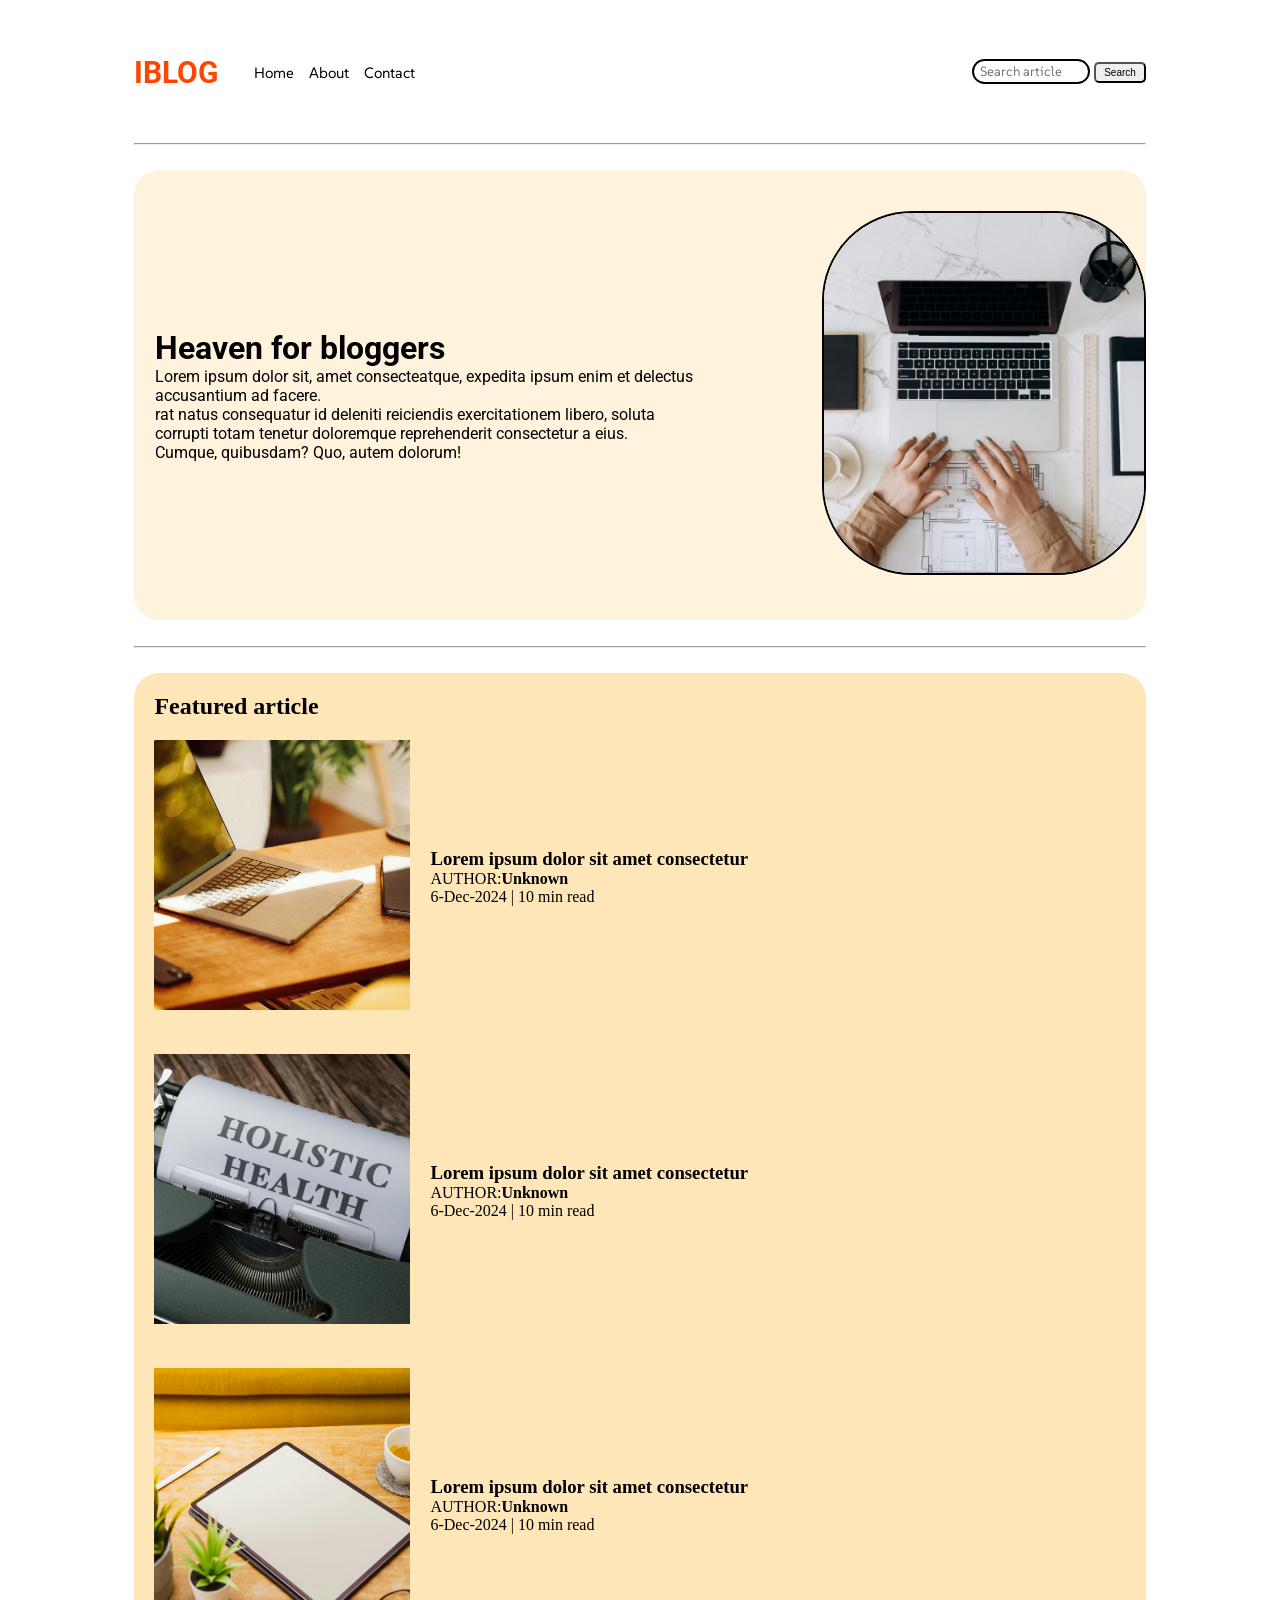
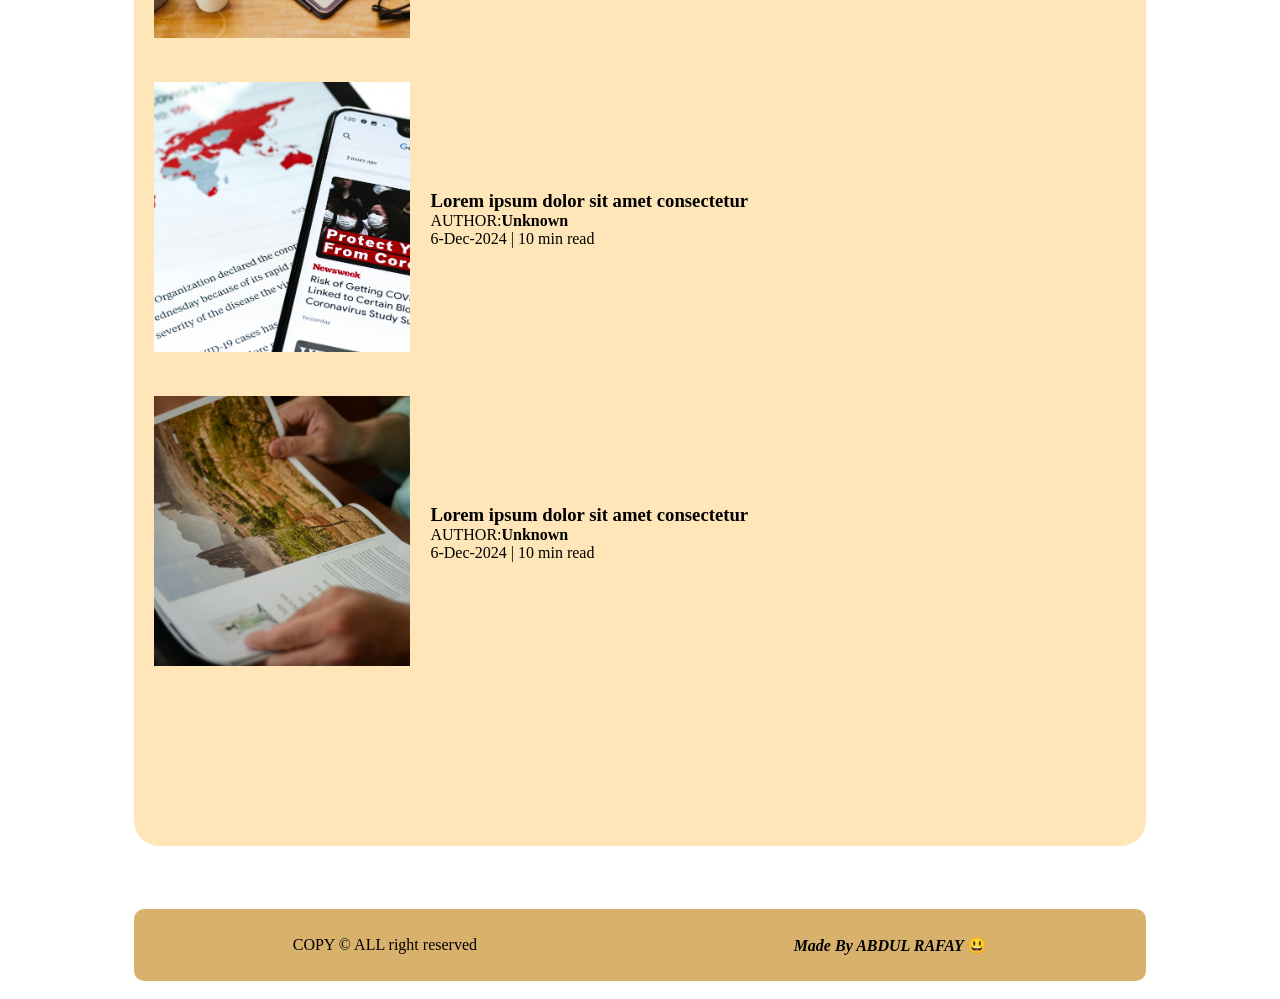
<file: html/index.html>
<!DOCTYPE html>
<html lang="en">
  <head>
    <meta charset="UTF-8" />
    <meta name="viewport" content="width=device-width, initial-scale=1.0" />
    <title>IBLOG.COM</title>
    <link rel="stylesheet" href="/css/style.css" />
    <link rel="stylesheet" href="/css/media.css" />
  </head>
  <body>
    <nav class="navigation max-width1 m-auto">
      <div class="left">
        <span>IBLOG</span>
        <ul>
          <li><a href="/html/index.html">Home</a></li>
          <li><a href="">About</a></li>
          <li><a href="/html/contact.html">Contact</a></li>
        </ul>
      </div>
      <div class="right">
        <form action="/html/search.html" method="get">
          <input
            class="input"
            type="text"
            placeholder="Search article"
            name="query"
          />
          <button class="btn">Search</button>
        </form>
      </div>
    </nav>
    <div class="seprt max-width1 m-auto">
      <hr />
    </div>
    <div class="content max-width1 m-auto">
      <div class="contentleft">
        <h1>Heaven for bloggers</h1>
        <p>
          Lorem ipsum dolor sit, amet consecteatque, expedita ipsum enim et
          delectus accusantium ad facere.
        </p>
        <p>
          rat natus consequatur id deleniti reiciendis exercitationem libero,
          soluta corrupti totam tenetur doloremque reprehenderit consectetur a
          eius. Cumque, quibusdam? Quo, autem dolorum!
        </p>
      </div>
      <div class="contentright">
        <img src="/img/pexels-mikhail-nilov-6894103.jpg" alt="" />
      </div>
    </div>
    <div class="seprt max-width1 m-auto">
      <hr />
    </div>
    <div class="articles max-width1 m-auto">
      <h2>Featured article</h2>
      <div class="article">
        <div class="art-left">
          <img src="/img/pexels-jakubzerdzicki-27487600.jpg" alt="" />
        </div>
        <div class="art-right">
          <a href="/html/blogspot.html"
            ><h3>Lorem ipsum dolor sit amet consectetur</h3></a
          >
          <p>AUTHOR:<b>Unknown</b></p>
          <p>6-Dec-2024 | 10 min read</p>
        </div>
      </div>
      <div class="article">
        <div class="art-left">
          <img src="/img/pexels-markus-winkler-1430818-18548431.jpg" alt="" />
        </div>
        <div class="art-right">
          <a href="/html/blogspot.html"
            ><h3>Lorem ipsum dolor sit amet consectetur</h3></a
          >
          <p>AUTHOR:<b>Unknown</b></p>
          <p>6-Dec-2024 | 10 min read</p>
        </div>
      </div>
      <div class="article">
        <div class="art-left">
          <img src="/img/pexels-jakubzerdzicki-26891689.jpg" alt="" />
        </div>
        <div class="art-right">
          <a href="/html/blogspot.html"
            ><h3>Lorem ipsum dolor sit amet consectetur</h3></a
          >
          <p>AUTHOR:<b>Unknown</b></p>
          <p>6-Dec-2024 | 10 min read</p>
        </div>
      </div>
      <div class="article">
        <div class="art-left">
          <img src="/img/pexels-obi-onyeador-1787470-13035736.jpg" alt="" />
        </div>
        <div class="art-right">
          <a href="/html/blogspot.html"
            ><h3>Lorem ipsum dolor sit amet consectetur</h3></a
          >
          <p>AUTHOR:<b>Unknown</b></p>
          <p>6-Dec-2024 | 10 min read</p>
        </div>
      </div>
      <div class="article">
        <div class="art-left">
          <img src="/img/pexels-ekrulila-2333332.jpg" alt="" />
        </div>
        <div class="art-right">
          <a href="/html/blogspot.html"
            ><h3>Lorem ipsum dolor sit amet consectetur</h3></a
          >
          <p>AUTHOR:<b>Unknown</b></p>
          <p>6-Dec-2024 | 10 min read</p>
        </div>
      </div>
    </div>
    <footer class="footer max-width1 m-auto">
      COPY &copy; ALL right reserved
      <span>
        <b><i>Made By ABDUL RAFAY </i></b> &#128515;</span
      >
    </footer>
  </body>
</html>
</file>
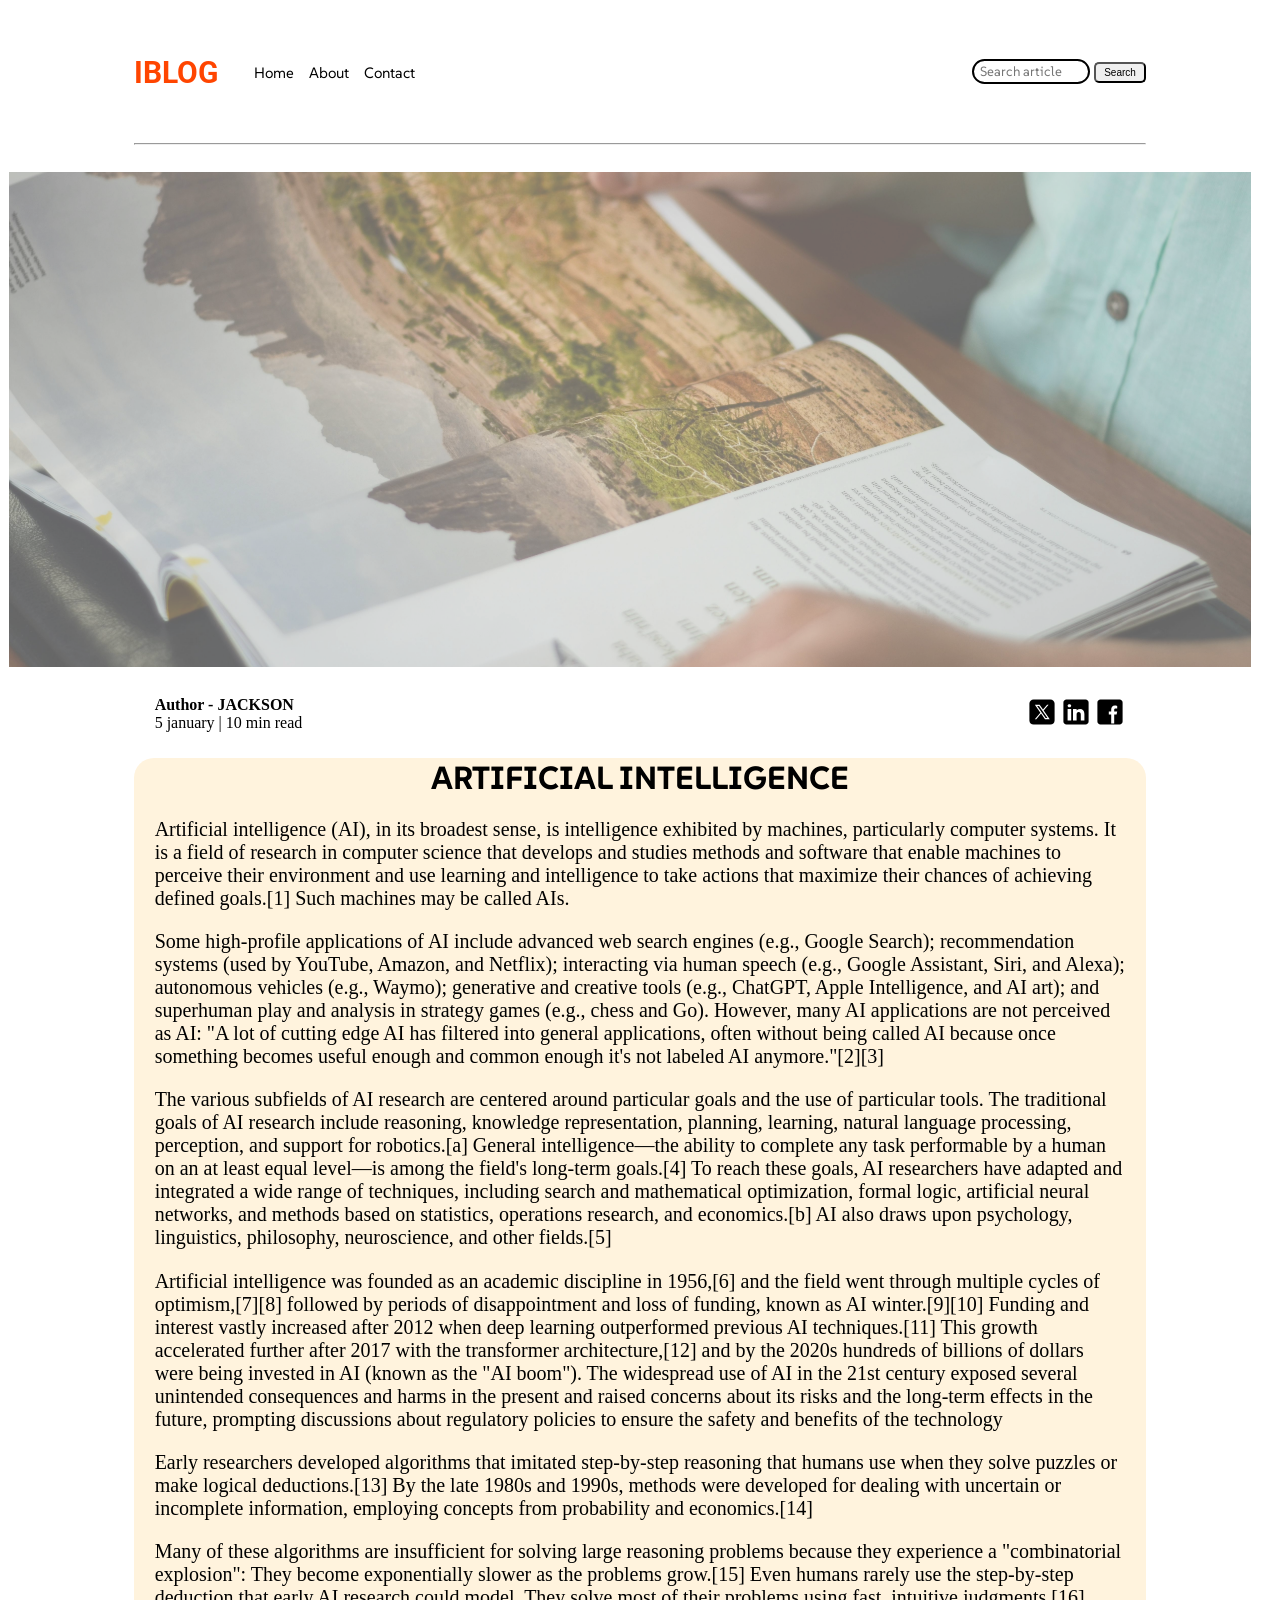
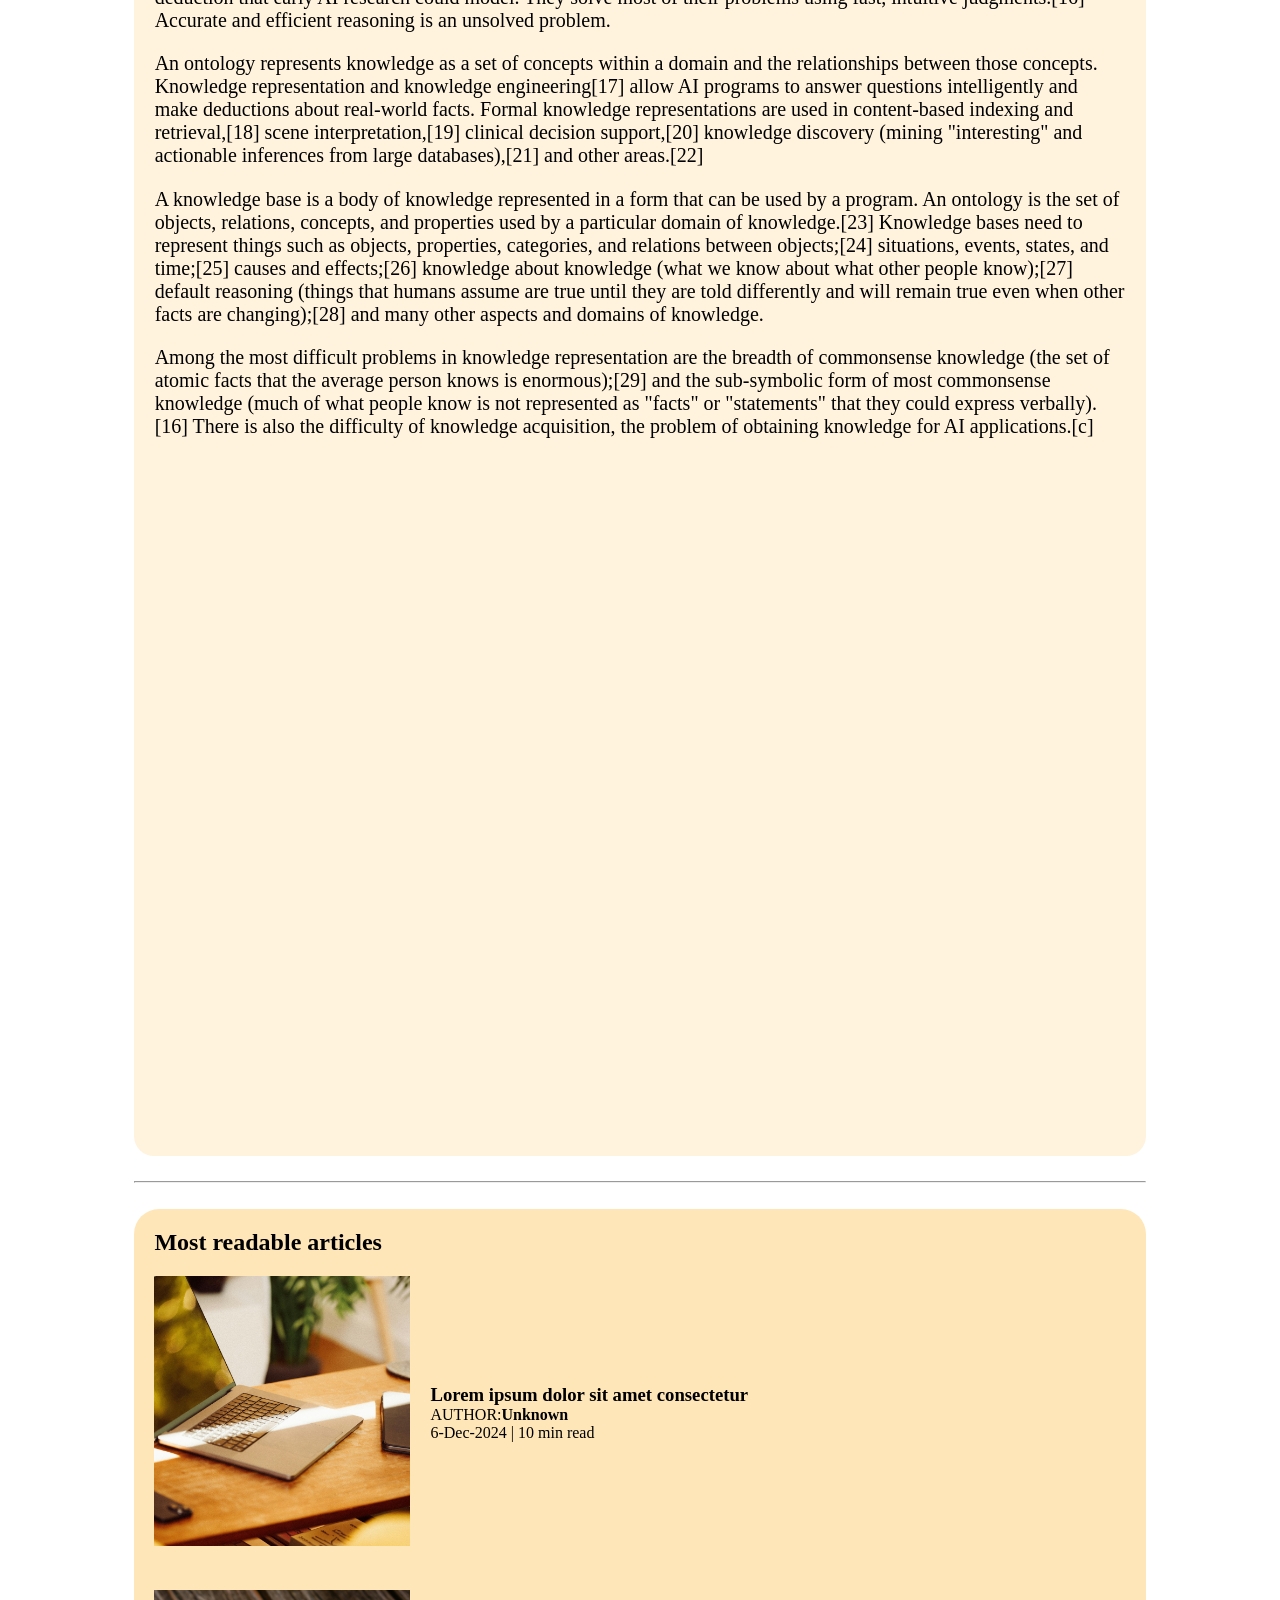
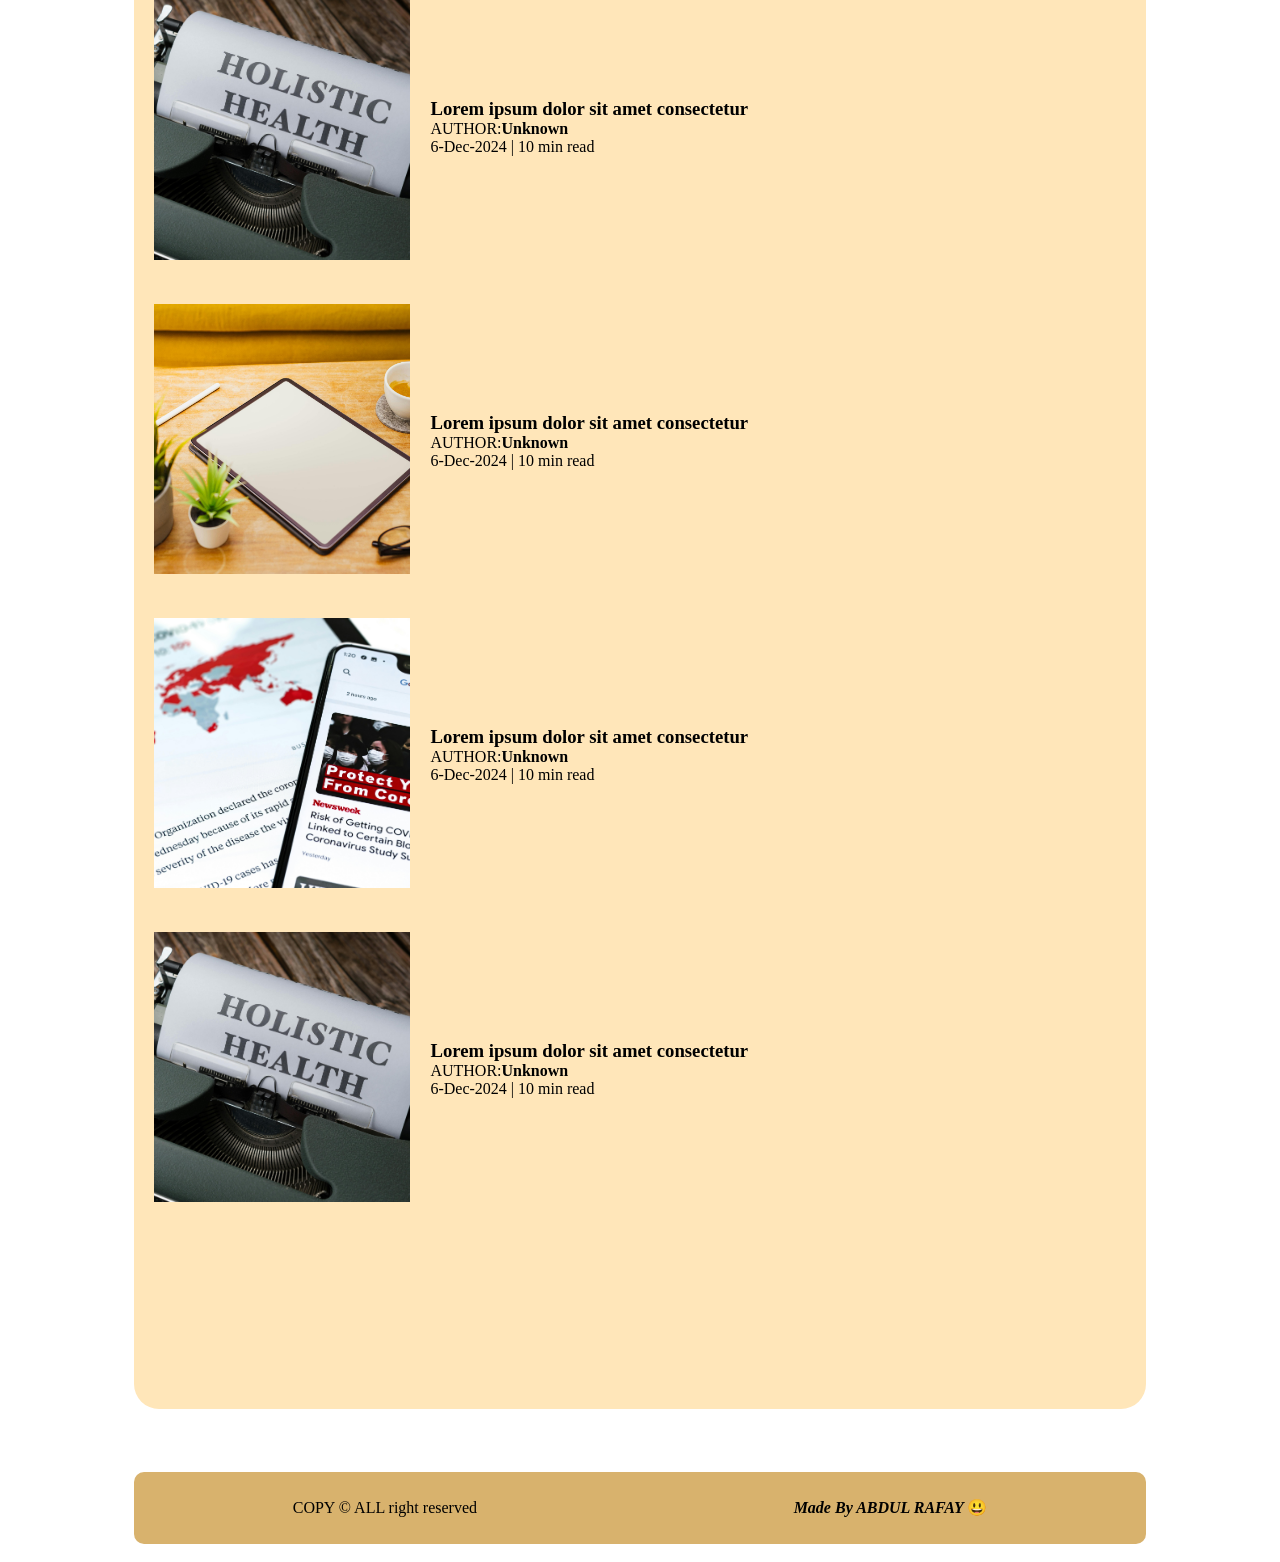
<file: html/blogspot.html>
<!DOCTYPE html>
<html lang="en">
  <head>
    <meta charset="UTF-8" />
    <meta name="viewport" content="width=device-width, initial-scale=1.0" />
    <title>Document</title>
    <link rel="stylesheet" href="/css/style.css" />
    <link rel="stylesheet" href="/css/blogpost.css" />
    <link rel="stylesheet" href="/css/media.css" />
  </head>
  <body>
    <nav class="navigation max-width1 m-auto">
      <div class="left">
        <span>IBLOG</span>
        <ul>
          <li><a href="/html/index.html">Home</a></li>
          <li><a href="">About</a></li>
          <li><a href="/html/contact.html">Contact</a></li>
        </ul>
      </div>
      <div class="right">
        <form action="/html/search.html" method="get">
          <input
            class="input"
            type="text"
            placeholder="Search article"
            name="query"
          />
          <button class="btn">Search</button>
        </form>
      </div>
    </nav>
    <div class="seprt max-width1 m-auto">
      <hr />
    </div>

    <div class="postimg">
      <img src="/img/pexels-ekrulila-2333332.jpg" alt="" />
    </div>

    <div class="info max-width1 m-auto">
      <div class="infoleft">
        <b>Author - JACKSON</b>
        <div>5 january | 10 min read</div>
      </div>
      <div class="inforight">
        <svg
          xmlns="http://www.w3.org/2000/svg"
          x="0px"
          y="0px"
          width="30"
          height="30"
          viewBox="0 0 50 50"
        >
          <path
            d="M 11 4 C 7.134 4 4 7.134 4 11 L 4 39 C 4 42.866 7.134 46 11 46 L 39 46 C 42.866 46 46 42.866 46 39 L 46 11 C 46 7.134 42.866 4 39 4 L 11 4 z M 13.085938 13 L 21.023438 13 L 26.660156 21.009766 L 33.5 13 L 36 13 L 27.789062 22.613281 L 37.914062 37 L 29.978516 37 L 23.4375 27.707031 L 15.5 37 L 13 37 L 22.308594 26.103516 L 13.085938 13 z M 16.914062 15 L 31.021484 35 L 34.085938 35 L 19.978516 15 L 16.914062 15 z"
          ></path>
        </svg>

        <svg
          xmlns="http://www.w3.org/2000/svg"
          x="0px"
          y="0px"
          width="30"
          height="30"
          viewBox="0 0 50 50"
        >
          <path
            d="M41,4H9C6.24,4,4,6.24,4,9v32c0,2.76,2.24,5,5,5h32c2.76,0,5-2.24,5-5V9C46,6.24,43.76,4,41,4z M17,20v19h-6V20H17z M11,14.47c0-1.4,1.2-2.47,3-2.47s2.93,1.07,3,2.47c0,1.4-1.12,2.53-3,2.53C12.2,17,11,15.87,11,14.47z M39,39h-6c0,0,0-9.26,0-10 c0-2-1-4-3.5-4.04h-0.08C27,24.96,26,27.02,26,29c0,0.91,0,10,0,10h-6V20h6v2.56c0,0,1.93-2.56,5.81-2.56 c3.97,0,7.19,2.73,7.19,8.26V39z"
          ></path>
        </svg>

        <svg
          xmlns="http://www.w3.org/2000/svg"
          x="0px"
          y="0px"
          width="30"
          height="30"
          viewBox="0 0 50 50"
        >
          <path
            d="M41,4H9C6.24,4,4,6.24,4,9v32c0,2.76,2.24,5,5,5h32c2.76,0,5-2.24,5-5V9C46,6.24,43.76,4,41,4z M37,19h-2c-2.14,0-3,0.5-3,2 v3h5l-1,5h-4v15h-5V29h-4v-5h4v-3c0-4,2-7,6-7c2.9,0,4,1,4,1V19z"
          ></path>
        </svg>
      </div>
    </div>

    <div class="postcontent max-width1 m-auto">
      <h1>ARTIFICIAL INTELLIGENCE</h1>
      <p>
        Artificial intelligence (AI), in its broadest sense, is intelligence
        exhibited by machines, particularly computer systems. It is a field of
        research in computer science that develops and studies methods and
        software that enable machines to perceive their environment and use
        learning and intelligence to take actions that maximize their chances of
        achieving defined goals.[1] Such machines may be called AIs.
      </p>
      <p>
        Some high-profile applications of AI include advanced web search engines
        (e.g., Google Search); recommendation systems (used by YouTube, Amazon,
        and Netflix); interacting via human speech (e.g., Google Assistant,
        Siri, and Alexa); autonomous vehicles (e.g., Waymo); generative and
        creative tools (e.g., ChatGPT, Apple Intelligence, and AI art); and
        superhuman play and analysis in strategy games (e.g., chess and Go).
        However, many AI applications are not perceived as AI: "A lot of cutting
        edge AI has filtered into general applications, often without being
        called AI because once something becomes useful enough and common enough
        it's not labeled AI anymore."[2][3]
      </p>
      <p>
        The various subfields of AI research are centered around particular
        goals and the use of particular tools. The traditional goals of AI
        research include reasoning, knowledge representation, planning,
        learning, natural language processing, perception, and support for
        robotics.[a] General intelligence—the ability to complete any task
        performable by a human on an at least equal level—is among the field's
        long-term goals.[4] To reach these goals, AI researchers have adapted
        and integrated a wide range of techniques, including search and
        mathematical optimization, formal logic, artificial neural networks, and
        methods based on statistics, operations research, and economics.[b] AI
        also draws upon psychology, linguistics, philosophy, neuroscience, and
        other fields.[5]
      </p>

      <p>
        Artificial intelligence was founded as an academic discipline in
        1956,[6] and the field went through multiple cycles of optimism,[7][8]
        followed by periods of disappointment and loss of funding, known as AI
        winter.[9][10] Funding and interest vastly increased after 2012 when
        deep learning outperformed previous AI techniques.[11] This growth
        accelerated further after 2017 with the transformer architecture,[12]
        and by the 2020s hundreds of billions of dollars were being invested in
        AI (known as the "AI boom"). The widespread use of AI in the 21st
        century exposed several unintended consequences and harms in the present
        and raised concerns about its risks and the long-term effects in the
        future, prompting discussions about regulatory policies to ensure the
        safety and benefits of the technology
      </p>
      <p>
        Early researchers developed algorithms that imitated step-by-step
        reasoning that humans use when they solve puzzles or make logical
        deductions.[13] By the late 1980s and 1990s, methods were developed for
        dealing with uncertain or incomplete information, employing concepts
        from probability and economics.[14]
      </p>

      <p>
        Many of these algorithms are insufficient for solving large reasoning
        problems because they experience a "combinatorial explosion": They
        become exponentially slower as the problems grow.[15] Even humans rarely
        use the step-by-step deduction that early AI research could model. They
        solve most of their problems using fast, intuitive judgments.[16]
        Accurate and efficient reasoning is an unsolved problem.
      </p>

      <p>
        An ontology represents knowledge as a set of concepts within a domain
        and the relationships between those concepts. Knowledge representation
        and knowledge engineering[17] allow AI programs to answer questions
        intelligently and make deductions about real-world facts. Formal
        knowledge representations are used in content-based indexing and
        retrieval,[18] scene interpretation,[19] clinical decision support,[20]
        knowledge discovery (mining "interesting" and actionable inferences from
        large databases),[21] and other areas.[22]
      </p>

      <p>
        A knowledge base is a body of knowledge represented in a form that can
        be used by a program. An ontology is the set of objects, relations,
        concepts, and properties used by a particular domain of knowledge.[23]
        Knowledge bases need to represent things such as objects, properties,
        categories, and relations between objects;[24] situations, events,
        states, and time;[25] causes and effects;[26] knowledge about knowledge
        (what we know about what other people know);[27] default reasoning
        (things that humans assume are true until they are told differently and
        will remain true even when other facts are changing);[28] and many other
        aspects and domains of knowledge.
      </p>

      <p>
        Among the most difficult problems in knowledge representation are the
        breadth of commonsense knowledge (the set of atomic facts that the
        average person knows is enormous);[29] and the sub-symbolic form of most
        commonsense knowledge (much of what people know is not represented as
        "facts" or "statements" that they could express verbally).[16] There is
        also the difficulty of knowledge acquisition, the problem of obtaining
        knowledge for AI applications.[c]
      </p>
    </div>
    <div class="seprt max-width1 m-auto">
      <hr />
    </div>
    <div class="articles max-width1 m-auto">
      <h2>Most readable articles</h2>
      <div class="article">
        <div class="art-left">
          <img src="/img/pexels-jakubzerdzicki-27487600.jpg" alt="" />
        </div>
        <div class="art-right">
          <a href="/html/blogspot.html"
            ><h3>Lorem ipsum dolor sit amet consectetur</h3></a
          >
          <p>AUTHOR:<b>Unknown</b></p>
          <p>6-Dec-2024 | 10 min read</p>
        </div>
      </div>
      <div class="article">
        <div class="art-left">
          <img src="/img/pexels-markus-winkler-1430818-18548431.jpg" alt="" />
        </div>
        <div class="art-right">
          <a href="/html/blogspot.html"
            ><h3>Lorem ipsum dolor sit amet consectetur</h3></a
          >
          <p>AUTHOR:<b>Unknown</b></p>
          <p>6-Dec-2024 | 10 min read</p>
        </div>
      </div>
      <div class="article">
        <div class="art-left">
          <img src="/img/pexels-jakubzerdzicki-26891689.jpg" alt="" />
        </div>
        <div class="art-right">
          <a href="/html/blogspot.html"
            ><h3>Lorem ipsum dolor sit amet consectetur</h3></a
          >
          <p>AUTHOR:<b>Unknown</b></p>
          <p>6-Dec-2024 | 10 min read</p>
        </div>
      </div>
      <div class="article">
        <div class="art-left">
          <img src="/img/pexels-obi-onyeador-1787470-13035736.jpg" alt="" />
        </div>
        <div class="art-right">
          <a href="/html/blogspot.html"
            ><h3>Lorem ipsum dolor sit amet consectetur</h3></a
          >
          <p>AUTHOR:<b>Unknown</b></p>
          <p>6-Dec-2024 | 10 min read</p>
        </div>
      </div>
      <div class="article">
        <div class="art-left">
          <img src="/img/pexels-markus-winkler-1430818-18548431.jpg" alt="" />
        </div>
        <div class="art-right">
          <a href="/html/blogspot.html"
            ><h3>Lorem ipsum dolor sit amet consectetur</h3></a
          >
          <p>AUTHOR:<b>Unknown</b></p>
          <p>6-Dec-2024 | 10 min read</p>
        </div>
      </div>
    </div>
    <footer class="footer max-width1 m-auto">
      COPY &copy; ALL right reserved
      <span>
        <b><i>Made By ABDUL RAFAY </i></b> &#128515;</span
      >
    </footer>
  </body>
</html>
</file>
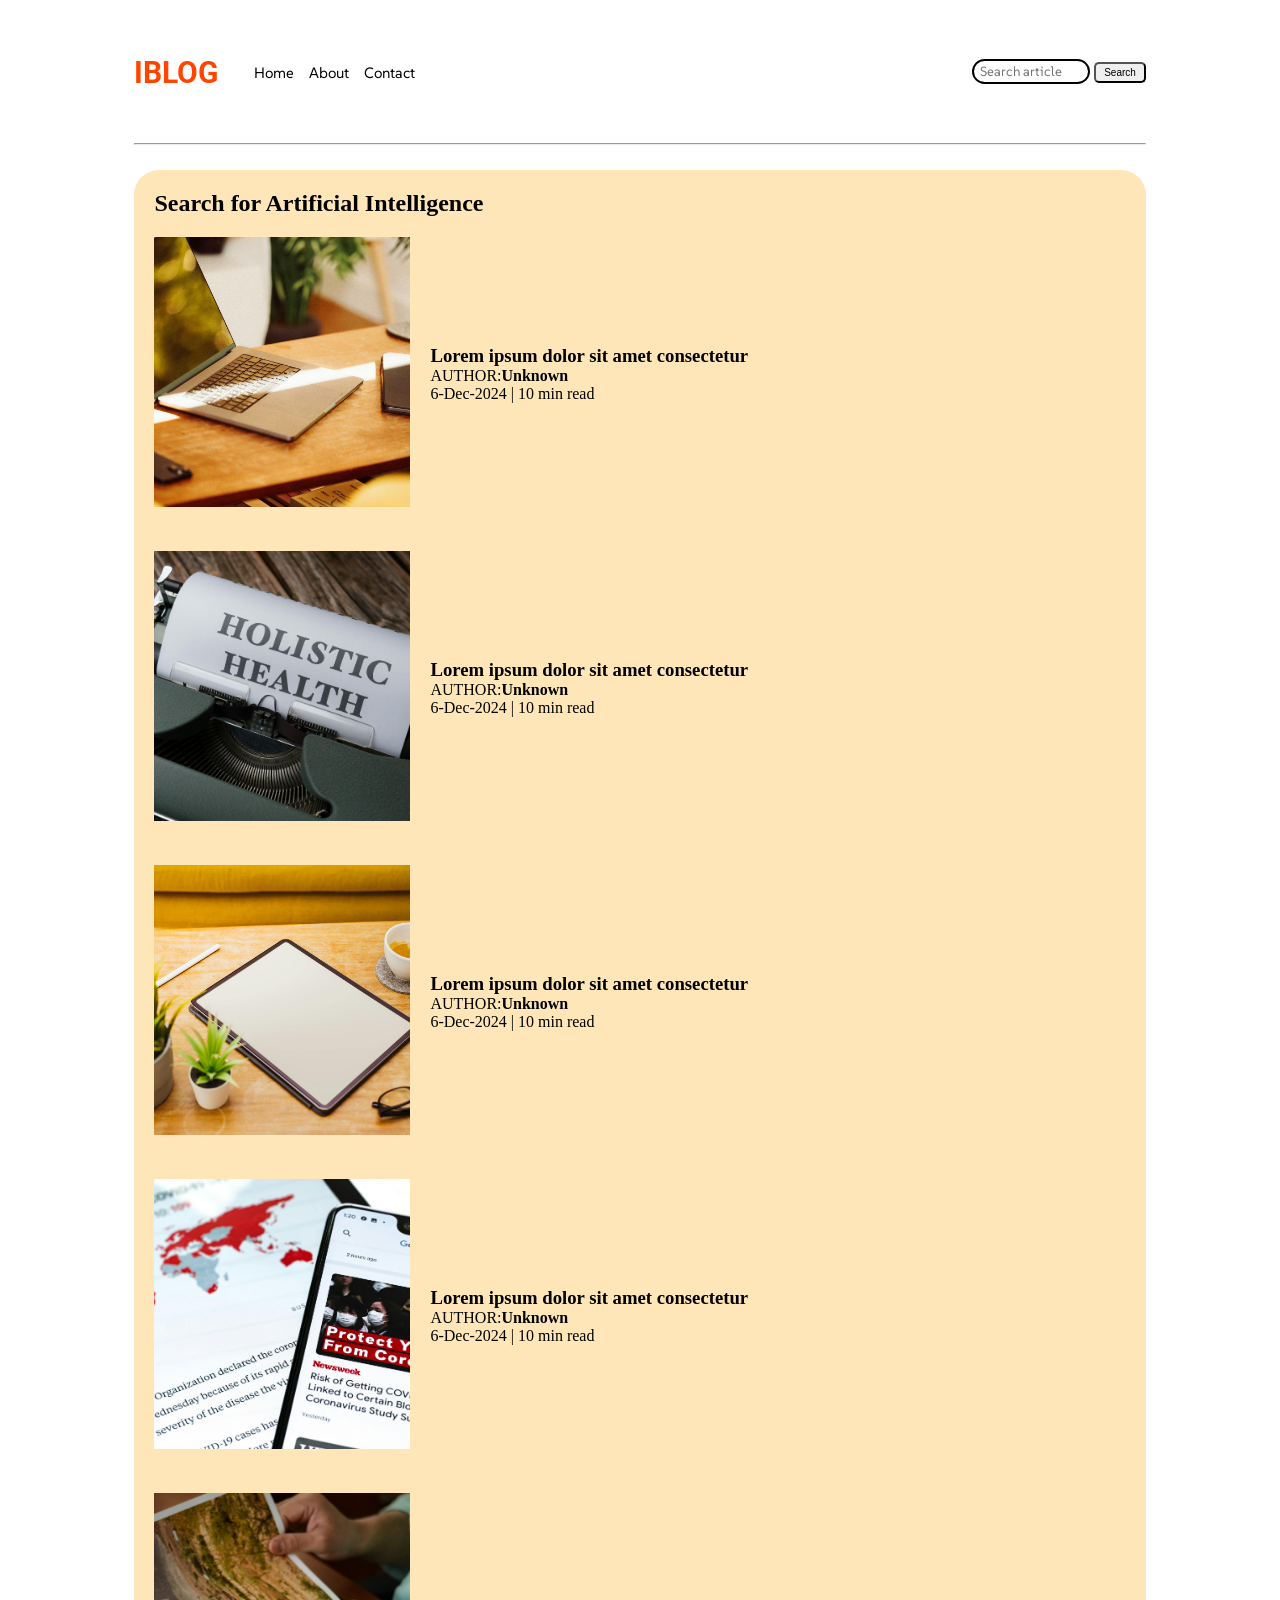
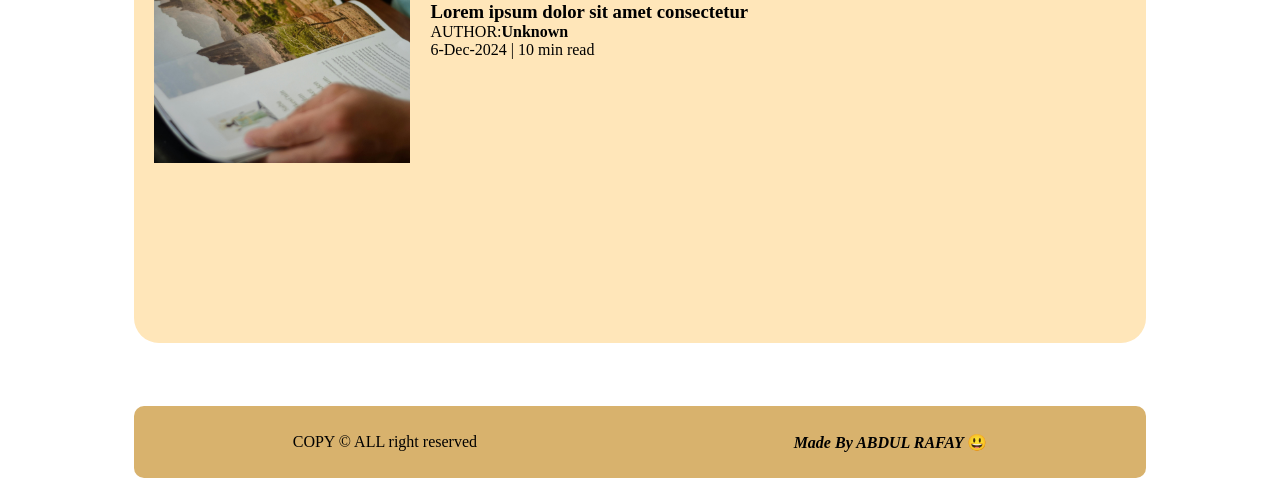
<file: html/search.html>
<!DOCTYPE html>
<html lang="en">
  <head>
    <meta charset="UTF-8" />
    <meta name="viewport" content="width=device-width, initial-scale=1.0" />
    <title>Document</title>
    <link rel="stylesheet" href="/css/style.css" />
    <link rel="stylesheet" href="/css/media.css" />
  </head>
  <body>
    <nav class="navigation max-width1 m-auto">
      <div class="left">
        <span>IBLOG</span>
        <ul>
          <li><a href="/html/index.html">Home</a></li>
          <li><a href="">About</a></li>
          <li><a href="/html/contact.html">Contact</a></li>
        </ul>
      </div>
      <div class="right">
        <form action="/html/search.html" method="get">
          <input
            class="input"
            type="text"
            placeholder="Search article"
            name="query"
          />
          <button class="btn">Search</button>
        </form>
      </div>
    </nav>
    <div class="seprt max-width1 m-auto">
      <hr />
    </div>
    <div class="articles max-width1 m-auto">
      <h2>Search for Artificial Intelligence</h2>
      <div class="article">
        <div class="art-left">
          <img src="/img/pexels-jakubzerdzicki-27487600.jpg" alt="" />
        </div>
        <div class="art-right">
          <a href="/html/blogspot.html"
            ><h3>Lorem ipsum dolor sit amet consectetur</h3></a
          >
          <p>AUTHOR:<b>Unknown</b></p>
          <p>6-Dec-2024 | 10 min read</p>
        </div>
      </div>
      <div class="article">
        <div class="art-left">
          <img src="/img/pexels-markus-winkler-1430818-18548431.jpg" alt="" />
        </div>
        <div class="art-right">
          <a href="/html/blogspot.html"
            ><h3>Lorem ipsum dolor sit amet consectetur</h3></a
          >
          <p>AUTHOR:<b>Unknown</b></p>
          <p>6-Dec-2024 | 10 min read</p>
        </div>
      </div>
      <div class="article">
        <div class="art-left">
          <img src="/img/pexels-jakubzerdzicki-26891689.jpg" alt="" />
        </div>
        <div class="art-right">
          <a href="/html/blogspot.html"
            ><h3>Lorem ipsum dolor sit amet consectetur</h3></a
          >
          <p>AUTHOR:<b>Unknown</b></p>
          <p>6-Dec-2024 | 10 min read</p>
        </div>
      </div>
      <div class="article">
        <div class="art-left">
          <img src="/img/pexels-obi-onyeador-1787470-13035736.jpg" alt="" />
        </div>
        <div class="art-right">
          <a href="/html/blogspot.html"
            ><h3>Lorem ipsum dolor sit amet consectetur</h3></a
          >
          <p>AUTHOR:<b>Unknown</b></p>
          <p>6-Dec-2024 | 10 min read</p>
        </div>
      </div>
      <div class="article">
        <div class="art-left">
          <img src="/img/pexels-ekrulila-2333332.jpg" alt="" />
        </div>
        <div class="art-right">
          <a href="/html/blogspot.html"
            ><h3>Lorem ipsum dolor sit amet consectetur</h3></a
          >
          <p>AUTHOR:<b>Unknown</b></p>
          <p>6-Dec-2024 | 10 min read</p>
        </div>
      </div>
    </div>
    <footer class="footer max-width1 m-auto">
      COPY &copy; ALL right reserved
      <span>
        <b><i>Made By ABDUL RAFAY </i></b> &#128515;</span
      >
    </footer>
  </body>
</html>
</file>
<file: css/style.css>
@import url("https://fonts.googleapis.com/css2?family=Roboto:ital,wght@0,100;0,300;0,400;0,500;0,700;0,900;1,100;1,300;1,400;1,500;1,700;1,900&display=swap");
@import url("https://fonts.googleapis.com/css2?family=Roboto:ital,wght@0,100;0,300;0,400;0,500;0,700;0,900;1,100;1,300;1,400;1,500;1,700;1,900&family=SUSE:wght@100..800&display=swap");
* {
  margin: 0;
  padding: 0;
}

:root {
  --main-bg-color: black;
  --font1: "Roboto", sans-serif;
  --font2: "SUSE", sans-serif;
}

.max-width1 {
  max-width: 79vw;
}
.max-width2 {
  max-width: 60vw;
}
.m-auto {
  margin: auto;
}

.navigation {
  height: 10vh;
  display: flex;
  justify-content: space-between;
  align-items: center;
  font-family: var(--font1);
  /*background-color: red;*/
  margin-top: 3vh;
}
.left {
  display: flex;
}
.left span {
  font-size: 30px;
  font-weight: bolder;
  color: orangered;
}
.left ul li {
  font-family: var(--font2);
  font-size: 15px;
}
.left ul {
  display: flex;
  list-style-type: none;
  gap: 15px;
  margin-left: 36px;
  justify-content: center;
  align-items: center;
}
.left ul li a {
  text-decoration: none;
  color: black;
}
.left ul li a:hover {
  font-weight: 700;
  color: orangered;
}
.input {
  padding: 2px 6px;
  width: 8vw;
  border-radius: 20px;
  border: 2px solid black;
  font-family: var(--font2);
}
.input:hover {
  border: 2px solid orange;
}
.btn {
  width: 4vw;
  margin: 3px 0px;
  padding: 3px;
  font-size: 10px;
  border-radius: 5px;
  cursor: pointer;
}
.btn:hover {
  background-color: orangered;
  transition: all 0.4s ease-in-out;
  color: white;
}

.content {
  height: 50vh;
  display: flex;
  justify-content: center;
  align-items: center;
  margin-top: 2%;
  background-color: #fff3dd;
  border-radius: 25px;
}
.contentleft {
  font-family: var(--font1);
  margin-left: 2%;
}
.content img {
  height: 40vh;
  width: 25vw;
  border-radius: 90px;
  object-fit: cover;
  margin-left: 8rem;
  border: 2px solid black;
}
.seprt {
  margin-top: 2%;
  color: black;
}
.articles {
  background-color: #ffe6b9;
  height: 197vh;
  margin-top: 2%;
  border-radius: 25px;
}
.articles h2 {
  padding: 20px 0px 0px 20px;
}
.article {
  display: flex;
  padding: 20px;
  align-items: center;
}
.art-right {
  margin-left: 20px;
}
.art-right a {
  text-decoration: none;
  color: black;
}
.art-right a:hover {
  color: orange;
}
.art-left img {
  object-fit: cover;
  height: 30vh;
  width: 20vw;
}

.footer {
  height: 8vh;
  background-color: #d8b26d;
  display: flex;
  justify-content: space-around;
  align-items: center;
  margin-top: 7vh;
  border-radius: 10px;
  margin-bottom: 2vh;
}
</file>
<file: css/media.css>
@media screen and (max-width: 1100px) {
    .navigation {
      display: flex;
      flex-direction: column;
    }
    .right input {
      width: 22vw;
    }
    .right button {
      width: 12vw;
    }
    .contentright {
      display: none;
    }
    .article {
      width: 93%;
    }
    .articles {
      height: 130vh;
    }
    .art-left img {
      object-fit: cover;
      height: 19vh;
      width: 31vw;
    }
    .postcontent {
      height: 435vh;
    }
  }
  
  @media screen and (max-width: 325px) {
    .postcontent {
      height: 984vh;
    }
    
  }
</file>
<file: css/blogpost.css>
.postimg img {
    object-fit: cover;
    height: 55vh;
    width: 97vw;
    margin-left: 0.7vw;
    margin-top: 3vh;
    opacity: 0.6;
  }
  .articles {
    background-color: #ffe6b9;
    height: 200vh;
    margin-top: 2%;
    border-radius: 25px;
  }
  .postcontent {
    background-color: #fff3dd;
    height: 222vh;
    border-radius: 20px;
    margin-top: 2%;
  }
  .postcontent h1 {
    text-align: center;
    font-family: var(--font2);
  }
  .postcontent p {
    margin: 2% 2% 2% 2%;
    font-size: 20px;
  }
  .info {
    display: flex;
    justify-content: space-between;
    align-items: center;
    margin-top: 2%;
  }
  .infoleft {
    margin-left: 2%;
  }
  .inforight {
    margin-right: 2%;
  }
  .inforight svg {
    cursor: pointer;
  }
</file>
